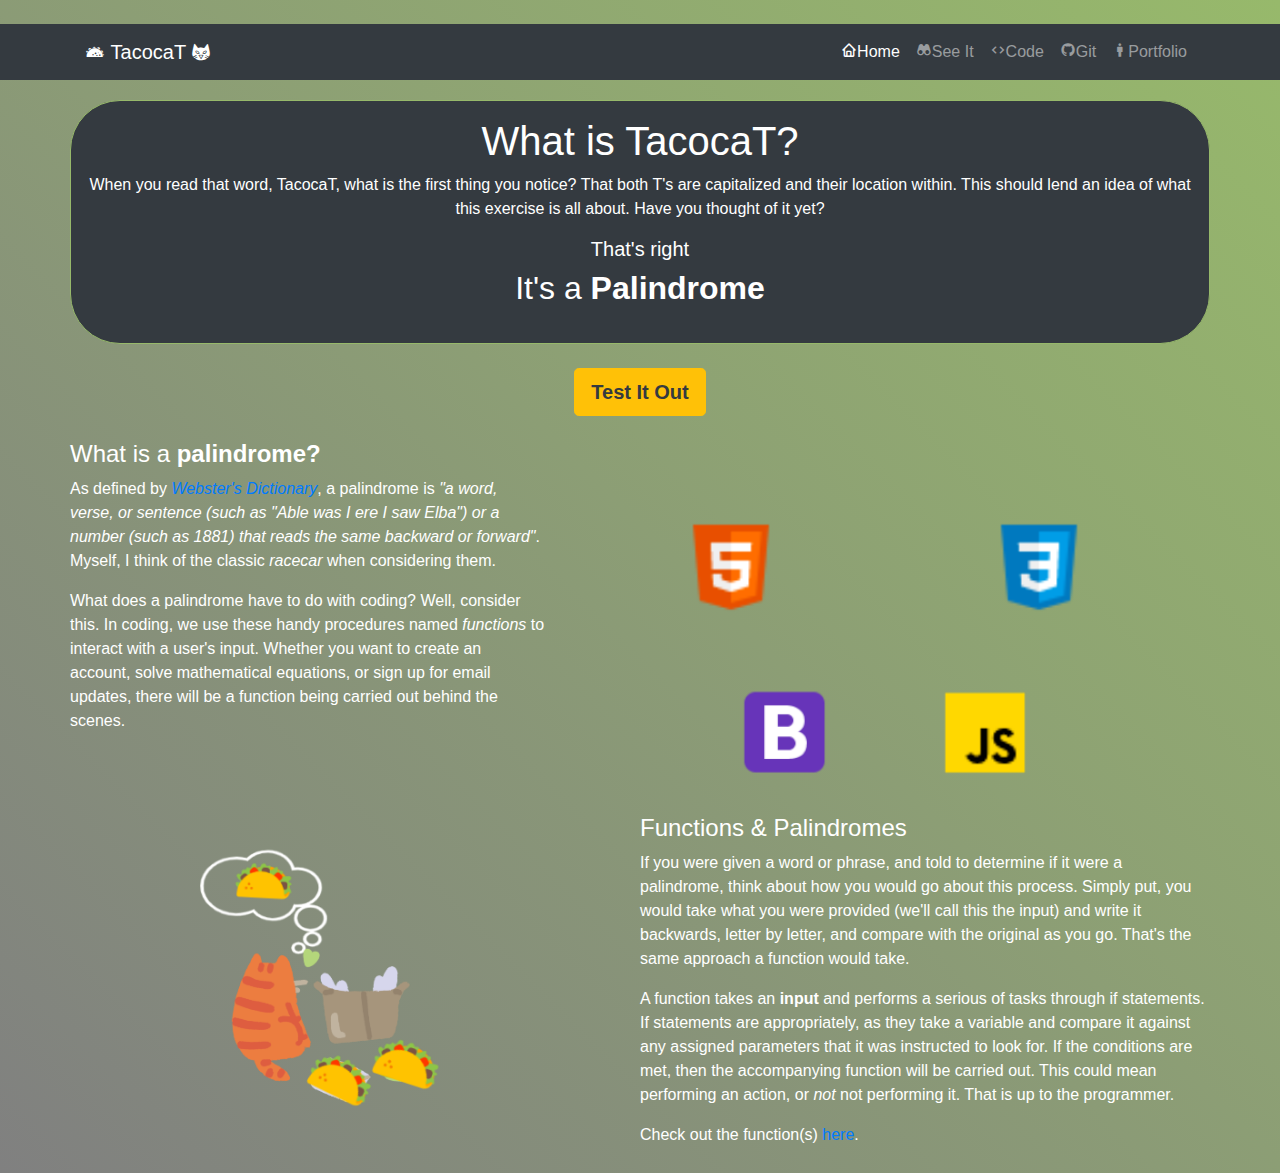
<file: index.html>
﻿﻿
<!DOCTYPE html>
<html lang="en">

<head>

    <meta charset="utf-8">
    <meta name="viewport" content="width=device-width, initial-scale=1">

    <title>TacocaT</title>

    <!--Favicons-->
    <link rel="apple-touch-icon" sizes="180x180" href="/apple-touch-icon.png">
    <link rel="icon" type="image/png" sizes="32x32" href="/favicon-32x32.png">
    <link rel="icon" type="image/png" sizes="16x16" href="/favicon-16x16.png">
    <link rel="manifest" href="/site.webmanifest">

    <!-- Bootstrap core CSS -->
    <link rel="stylesheet" href="https://stackpath.bootstrapcdn.com/bootstrap/4.5.0/css/bootstrap.min.css" integrity="sha384-9aIt2nRpC12Uk9gS9baDl411NQApFmC26EwAOH8WgZl5MYYxFfc+NcPb1dKGj7Sk" crossorigin="anonymous">
    <link href="content/icofont.min.css" rel="stylesheet" />
    <link href="content/boxicons.min.css" rel="stylesheet" />
    <link href="content/bootstrap-grid.min.css" rel="stylesheet" />
    <link href="content/bootstrap.min.css" rel="stylesheet" />


    <!--Custom CSS-->
    <link href="content/custom.css" rel="stylesheet" />

</head>

<body>

    <!-- Navigation -->
    <nav class="navbar navbar-expand-lg navbar-dark bg-dark static-top">
        <div class="container">
            <a class="navbar-brand" href="/Index.html"><i class="icofont-taco"></i> TacocaT <i class="icofont-cat-face"></i></a>
            <button class="navbar-toggler" type="button" data-toggle="collapse" data-target="#navbarResponsive" aria-controls="navbarResponsive" aria-expanded="false" aria-label="Toggle navigation">
                <span class="navbar-toggler-icon"></span>
            </button>
            <div class="collapse navbar-collapse" id="navbarResponsive">
                <ul class="navbar-nav ml-auto">
                    <li class="nav-item active">
                        <a class="nav-link" href="/Index.html"><i class="bx bx-home"></i>Home</a>
                    </li>
                    <li class="nav-item">
                        <a class="nav-link" href="/Solve.html"><i class="bx bxs-binoculars"></i>See It</a>
                    </li>
                    <li class="nav-item">
                        <a class="nav-link" href="/Code.html"><i class="bx bx-code"></i>Code</a>
                    </li>
                    <li class="nav-item">
                        <a target="_blank" class="nav-link" href="https://github.com/joneseli7395/TacocaT"><i class="bx bxl-github"></i>Git</a>
                    </li>
                    <li class="nav-item">
                        <a target="_blank" class="nav-link" href="https://www.ejdevspot.com/"><i class="bx bx-male"></i>Portfolio</a>
                    </li>
                    <!--<li class="nav-item">
                        <a target="_blank" class="nav-link" href="#">Blog Post/YouTube Explanation</a>
                    </li>-->
                </ul>
            </div>
        </div>
    </nav>

    <!-- Page Content -->
    <div class="container">
        <div class="row intro">
            <div class="col-lg-12 col-md-12 text-center">
                <h1 class="mt-3">What is TacocaT?</h1>
                <p>When you read that word, TacocaT, what is the first thing you notice? That both T's are capitalized and their location within. This should lend an idea of what this exercise is all about. Have you thought of it yet?</p>
                <h5>That's right</h5>
                <h2 class="palin mb-3">It's a <strong>Palindrome</strong></h2>
            </div>
        </div>
    </div><br />
          <div class="row">
              <div class="col text-center">
                  <a class="btn btn-warning text-dark btn-lg" href="/solve.html"><b>Test It Out</b></a>
              </div>
          </div>
    <br />

    <div class="container">
        <div class="row mainRow">
            <div class="col-lg-5 col-md-7">
                <div class="row">
                    <h4>What is a <strong>palindrome?</strong></h4>
                </div>
                <div class="row">
                    <p>As defined by <a target="_blank" href="https://www.merriam-webster.com/dictionary/palindrome"><em>Webster's Dictionary</em></a>, a palindrome is <em>"a word, verse, or sentence (such as "Able was I ere I saw Elba") or a number (such as 1881) that reads the same backward or forward"</em>. Myself, I think of the classic <em>racecar</em> when considering them.</p>
                    <p>What does a palindrome have to do with coding? Well, consider this. In coding, we use these handy procedures named <em>functions</em> to interact with a user's input. Whether you want to create an account, solve mathematical equations, or sign up for email updates, there will be a function being carried out behind the scenes.</p>
                </div>
            </div>
            <div class="col d-flex justify-content-center">
                <img src="images/languages.png" />
            </div>
        </div><br />
        <div class="row">
            <div class="col-lg-6 col-md-8 d-flex justify-content-center img">
                <img src="images/tacocat.png" />
            </div>
            <div class="col">
                <div class="row">
                    <h4>Functions & Palindromes</h4>
                </div>
                <div class="row">
                    <p>If you were given a word or phrase, and told to determine if it were a palindrome, think about how you would go about this process. Simply put, you would take what you were provided (we'll call this the input) and write it backwards, letter by letter, and compare with the original as you go. That's the same approach a function would take.</p>
                    <p>A function takes an <strong>input</strong> and performs a serious of tasks through if statements. If statements are appropriately, as they take a variable and compare it against any assigned parameters that it was instructed to look for. If the conditions are met, then the accompanying function will be carried out. This could mean performing an action, or <em>not</em> not performing it. That is up to the programmer.</p>
                    <p>Check out the function(s) <a href="/code.html">here</a>.</p>
                </div>
            </div>
        </div>
    </div>

    <!-- Bootstrap core JavaScript -->
    <script src="//code.jquery.com/jquery-3.5.1.slim.min.js" integrity="sha384-DfXdz2htPH0lsSSs5nCTpuj/zy4C+OGpamoFVy38MVBnE+IbbVYUew+OrCXaRkfj" crossorigin="anonymous"></script>
    <script src="//cdn.jsdelivr.net/npm/popper.js@1.16.0/dist/umd/popper.min.js" integrity="sha384-Q6E9RHvbIyZFJoft+2mJbHaEWldlvI9IOYy5n3zV9zzTtmI3UksdQRVvoxMfooAo" crossorigin="anonymous"></script>
    <script src="//stackpath.bootstrapcdn.com/bootstrap/4.5.0/js/bootstrap.min.js" integrity="sha384-OgVRvuATP1z7JjHLkuOU7Xw704+h835Lr+6QL9UvYjZE3Ipu6Tp75j7Bh/kR0JKI" crossorigin="anonymous"></script>


</body>

</html>
</file>
<file: content/custom.css>
﻿body {
    color: #fff;
    background: linear-gradient(45deg, #808080, #97b96b);
    display:block
}


.intro {
    border: solid #97b96b 1px;
    background-color: #343a40;
    padding-bottom: 20px;
    border-radius: 50px 50px 50px 50px;
    margin-top: 20px;    
}

img {
    padding-bottom: 20px;
    border-radius: 50px 50px 50px 50px;
    margin-top: 20px;
    width: 80%
}

.icofont-cat-face {
    color:#fff
}

.spacing1 {
    padding:25px 15px 15px 25px;
}

.spacing2 {
    padding: 20px 15px 0 25px;
}

.how {
    padding-top:50px;
}

.mainRow {
    min-height: 350px;
    max-height: 350px
}

.title {
    padding-top: 20px
}
</file>
